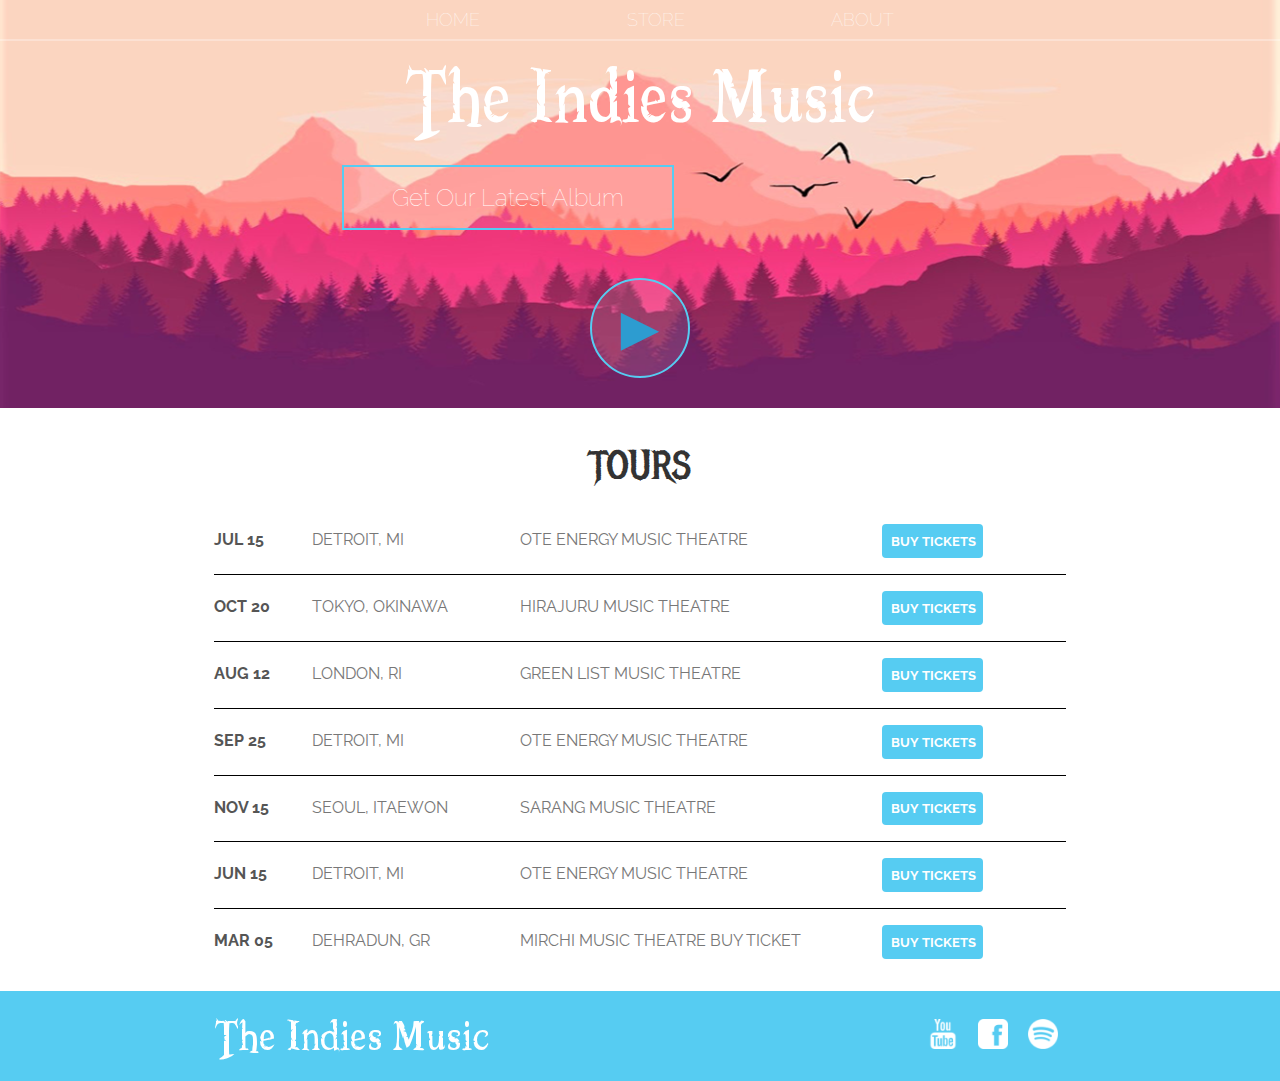
<file: index.html>
<!DOCTYPE html>
<html lang="en">
<head>
   <title>THE INDIES</title>
   <link rel="stylesheet" href="style.css">
   <meta name="description" content="This is the arena">
</head>
<body>
    <header class="main-header">
        <nav class="nav main-nav">
          <ul><li><a href="index.html">HOME</a></li>
            <li><a href="store.html">STORE</a></li>
            <li><a href="about.html">ABOUT</a></li></ul>
        </nav>
      <h1 class="band-name band-name-large">The Indies Music</h1>
      <div class="container">
          
          <button class="btn btn-header" type="button">Get Our Latest Album</button>
          
        </div>
        <button class="btn btn-header btn-play" type="button">&#9658;</button>
    </header>
    <section class="content-section container">
        <h2 class="section-header">TOURS</h2>
        <div>
            <div class="tour-row">
                <span class="tour-item tour-date">JUL 15</span>
                <span class="tour-item tour-city">DETROIT, MI</span>  
                <span class="tour-item tour-arena">OTE ENERGY MUSIC THEATRE</span>
                <button type="button" class="btn tour-item tour-btn btn-primary">BUY TICKETS</button>
            </div>
            <div class="tour-row">
                <span class="tour-item tour-date">OCT 20</span>
                <span class="tour-item tour-city">TOKYO, OKINAWA</span>  
                <span class="tour-item tour-arena">HIRAJURU MUSIC THEATRE</span> 
                <button type="button" class="btn tour-item tour-btn btn-primary">BUY TICKETS</button>
            </div>
            <div class="tour-row">
                <span class="tour-item tour-date">AUG 12</span>
                <span class="tour-item tour-city">LONDON, RI</span>  
                <span class="tour-item tour-arena">GREEN LIST MUSIC THEATRE</span>   
                <button type="button" class="btn tour-item tour-btn btn-primary">BUY TICKETS</button> 
                
            </div>
            <div class="tour-row"> 
                <span class="tour-item tour-date">SEP 25</span>
                <span class="tour-item tour-city">DETROIT, MI</span>  
                <span class="tour-item tour-arena">OTE ENERGY MUSIC THEATRE </span>
                <button type="button" class="btn tour-item tour-btn btn-primary">BUY TICKETS</button>
            </div>
            <div class="tour-row">
                <span class="tour-item tour-date">NOV 15</span>
                <span class="tour-item tour-city">SEOUL, ITAEWON</span>  
                <span class="tour-item tour-arena">SARANG MUSIC THEATRE</span>   
                <button type="button" class="btn tour-item tour-btn btn-primary">BUY TICKETS</button> 
            </div>
            <div class="tour-row">
                <span class="tour-item tour-date">JUN 15</span>
                <span class="tour-item tour-city">DETROIT, MI</span>  
                <span class="tour-item tour-arena">OTE ENERGY MUSIC THEATRE</span>   
                <button type="button" class="btn tour-item tour-btn btn-primary">BUY TICKETS</button>
            </div>
            <div class="tour-row">
                <span class="tour-item tour-date">MAR 05</span>
                <span class="tour-item tour-city">DEHRADUN, GR</span>  
                <span class="tour-item tour-arena">MIRCHI MUSIC THEATRE BUY TICKET</span>   
                <button type="button" class="btn tour-item tour-btn btn-primary">BUY TICKETS</button> 
            </div>
        </div>
    </section>
  <footer class="main-footer">
        <div class="container main-footer-container">
          <h3 class="band-name">The Indies Music</h3>
          <ul class="nav footer-nav">
        <li><a href="https://youtube.com"><img src="yt.png" width="50px"></a></li>
        <li><a href="https://facebook.com"><img src="fb.png" width="50px"></a></li>
        <li><a href="https://spotify.com"><img src="s.png" width="50px"></a></li>
      </ul>
      </div>
  </footer>
</body>
</html>
</file>
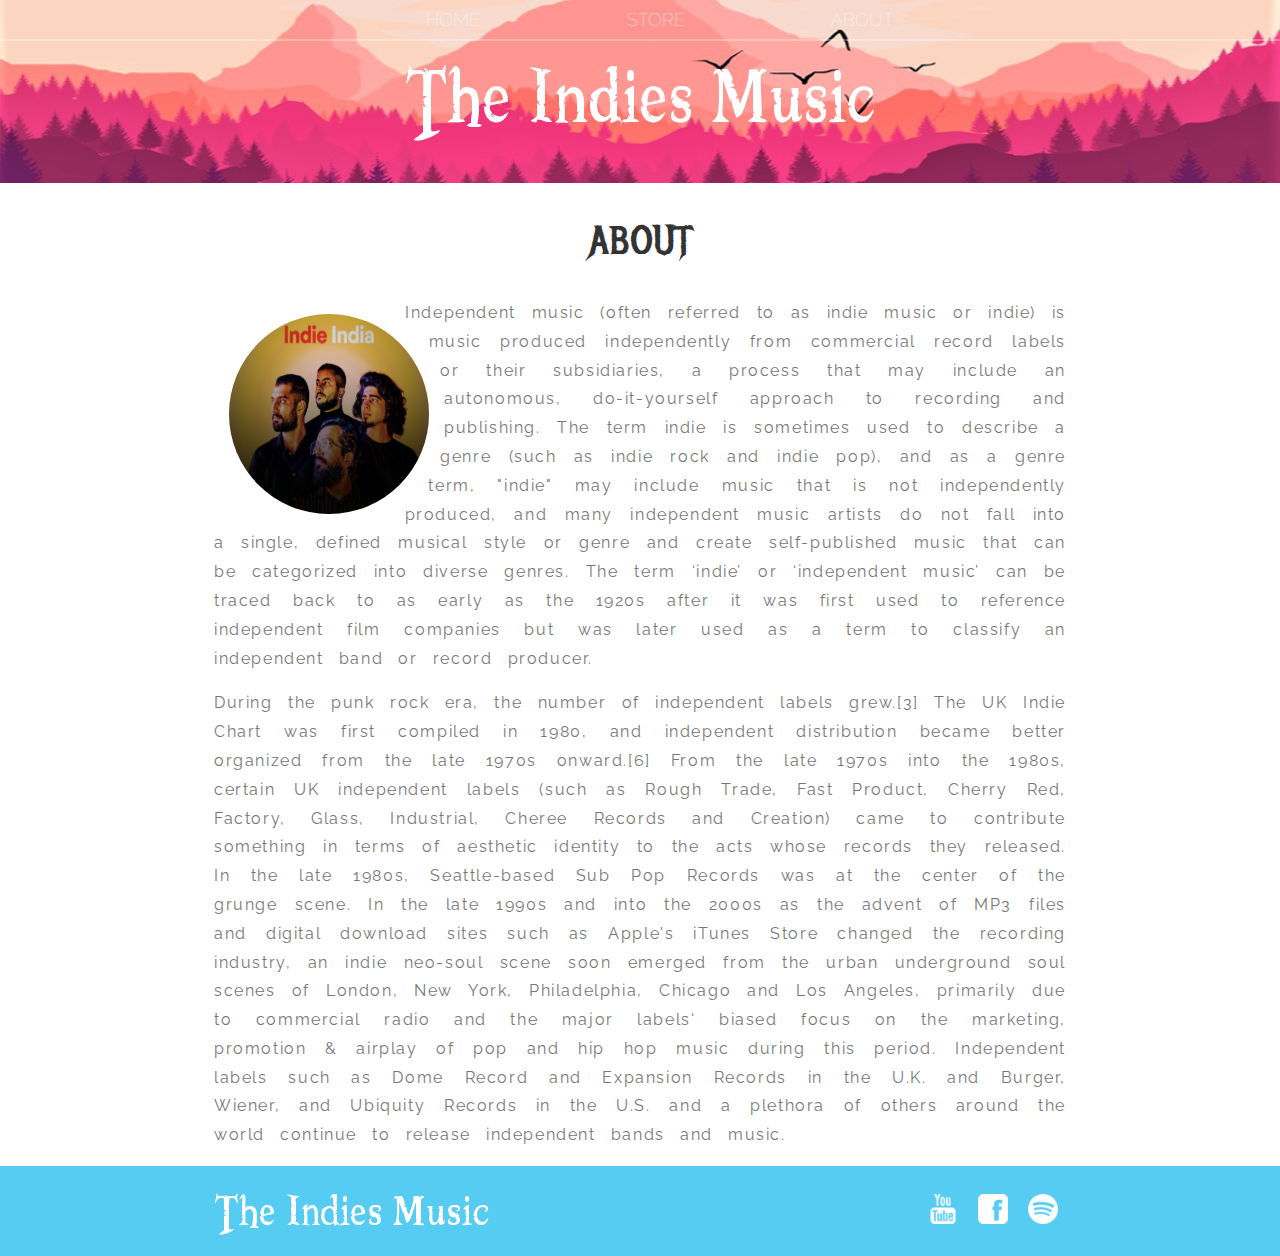
<file: about.html>
<!DOCTYPE html>
<html lang="en">
<head>
    <title>THE INDIES ABOUT</title>
    <link rel="stylesheet" href="style.css">
    <meta name="description" content="This is the arena">
</head>
<body>
  <header class="main-header">
      <nav class="nav main-nav">
        <ul><li><a href="index.html">HOME</a></li>
          <li><a href="store.html">STORE</a></li>
          <li><a href="about.html">ABOUT</a></li></ul>
      </nav>
      <h1 class="band-name band-name-large">The Indies Music</h1>
  </header>
  <section class="content-section container">
      <h2 class="section-header">ABOUT</h2>
      <div id="circle-curve">
        <img class="about-band-image curve" src="img.png" alt="MUSIC">
        <p>Independent music (often referred to as indie music or indie) is music produced independently from commercial record labels or their subsidiaries, a process that may include an autonomous, do-it-yourself approach to recording and publishing. The term indie is sometimes used to describe a genre (such as indie rock and indie pop), and as a genre term, "indie" may include music that is not independently produced, and many independent music artists do not fall into a single, defined musical style or genre and create self-published music that can be categorized into diverse genres. The term ‘indie’ or ‘independent music’ can be traced back to as early as the 1920s after it was first used to reference independent film companies but was later used as a term to classify an independent band or record producer.</p>
      
        <p>During the punk rock era, the number of independent labels grew.[3] The UK Indie Chart was first compiled in 1980, and independent distribution became better organized from the late 1970s onward.[6] From the late 1970s into the 1980s, certain UK independent labels (such as Rough Trade, Fast Product, Cherry Red, Factory, Glass, Industrial, Cheree Records and Creation) came to contribute something in terms of aesthetic identity to the acts whose records they released.

          In the late 1980s, Seattle-based Sub Pop Records was at the center of the grunge scene. In the late 1990s and into the 2000s as the advent of MP3 files and digital download sites such as Apple's iTunes Store changed the recording industry, an indie neo-soul scene soon emerged from the urban underground soul scenes of London, New York, Philadelphia, Chicago and Los Angeles, primarily due to commercial radio and the major labels' biased focus on the marketing, promotion & airplay of pop and hip hop music during this period. Independent labels such as Dome Record and Expansion Records in the U.K. and Burger, Wiener, and Ubiquity Records in the U.S. and a plethora of others around the world continue to release independent bands and music.</p>
      </div>
  </section>
  <footer class="main-footer">
    <div class="container main-footer-container">
      <h3 class="band-name">The Indies Music</h3>
      <ul class="nav footer-nav">
        <li><a href="https://youtube.com"><img src="yt.png" width="50px"></a></li>
        <li><a href="https://facebook.com"><img src="fb.png" width="50px"></a></li>
        <li><a href="https://spotify.com"><img src="s.png" width="50px"></a></li>
      </ul>
    </div>
  </footer>
</body>
</html>
</file>
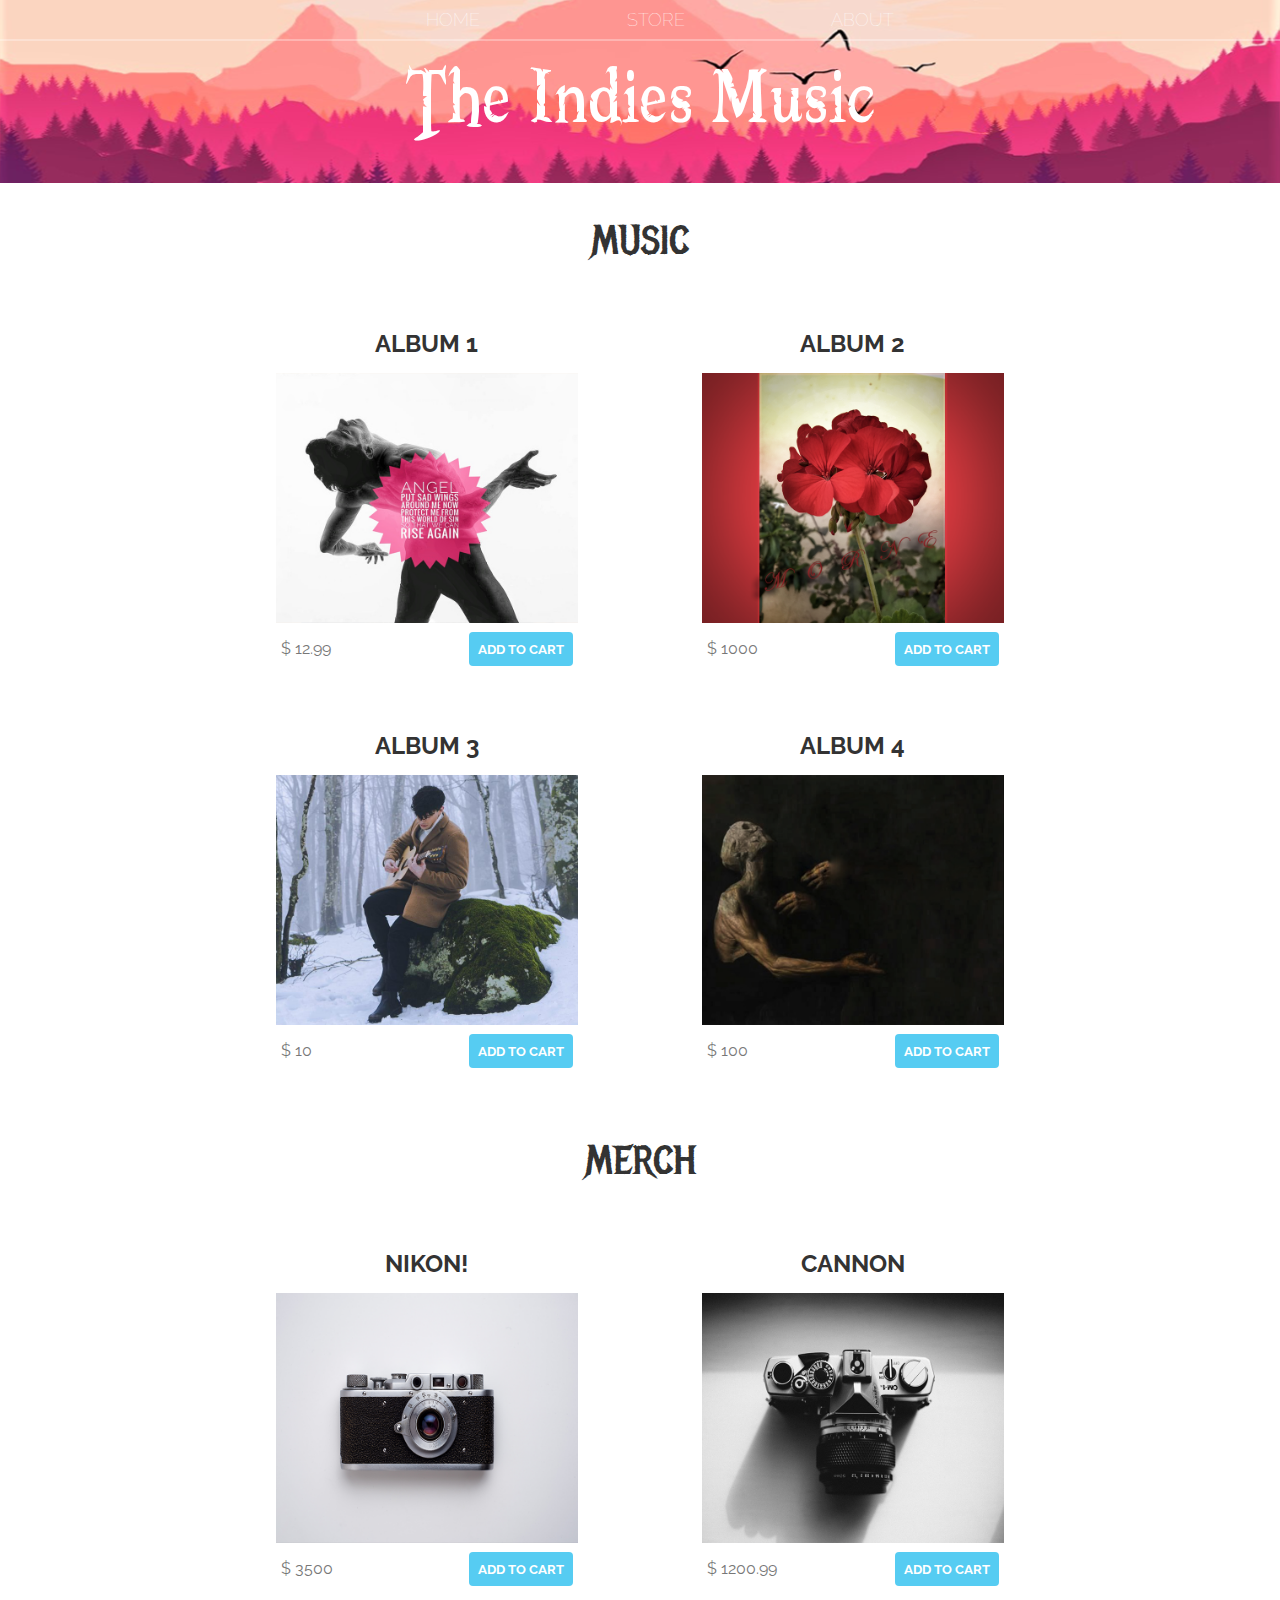
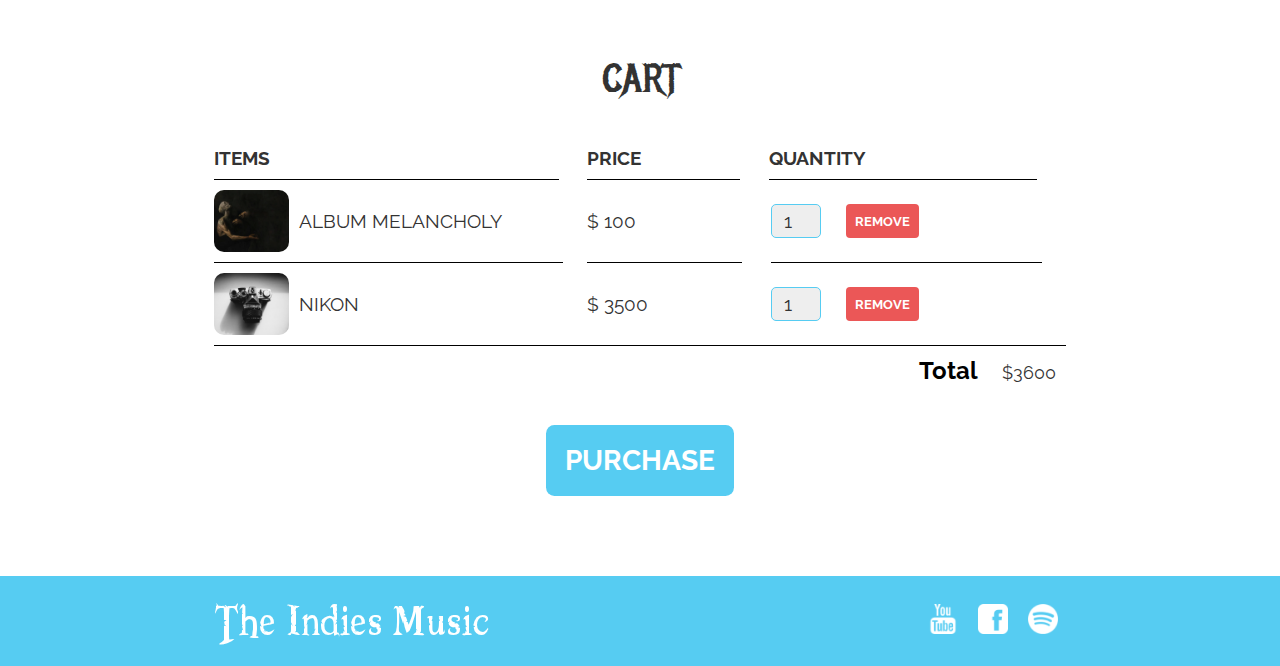
<file: store.html>
<!DOCTYPE html>
<html lang="en">

<head>
    <style>

    </style>
    <title>THE INDIES STORE</title>
    <link rel="stylesheet" href="style.css">
    <meta name="description" content="This is the arena">
</head>

<body>
    <header>
        <header class="main-header">
            <nav class="nav main-nav">
                <ul>
                    <li><a href="index.html">HOME</a></li>
                    <li><a href="store.html">STORE</a></li>
                    <li><a href="about.html">ABOUT</a></li>
                </ul>
            </nav>
            <h1 class="band-name band-name-large">The Indies Music</h1>
        </header>
        <section class="content-section container">
            <h2 class="section-header">MUSIC</h2>
            <div class="shop-items">
                <div class="shop-item">

                    <span class="shop-item-title">ALBUM 1</span>

                    <img class="shop-item-image" src="a1.png">
                    <div class="shop-item-details">
                        <span class="shop-item-price">$ 12.99</span>
                        <button class="btn btn-primary shop-item-button" type="button">ADD TO CART</button>
                    </div>
                </div>
                <div class="shop-item">

                    <span class="shop-item-title">ALBUM 2</span>

                    <img class="shop-item-image" src="a2.png">
                    <div class="shop-item-details">
                        <span class="shop-item-price">$ 1000</span>
                        <button class="btn btn-primary shop-item-button" type="button">ADD TO CART</button>
                    </div>
                </div>
                <div class="shop-item">

                    <span class="shop-item-title">ALBUM 3</span>

                    <img class="shop-item-image" src="a3.png">
                    <div class="shop-item-details">
                        <span class="shop-item-price">$ 10</span>
                        <button class="btn btn-primary shop-item-button" type="button">ADD TO CART</button>
                    </div>
                </div>
                <div class="shop-item">

                    <span class="shop-item-title">ALBUM 4</span>

                    <img class="shop-item-image" src="a4.png">
                    <div class="shop-item-details">
                        <span class="shop-item-price">$ 100</span>
                        <button class="btn btn-primary shop-item-button" type="button">ADD TO CART</button>
                    </div>
                </div>
            </div>
        </section>
        <section class="content-section container">
            <h2 class="section-header">MERCH</h2>
            <div class="shop-items">
                <div class="shop-item">
                    <span class="shop-item-title">NIKON!</span>
                    <img class="shop-item-image" src="a5.png">
                    <div class="shop-item-details">
                    <span class="shop-item-price">$ 3500</span>
                    <button class="btn btn-primary shop-item-button" type="button">ADD TO CART</button>

                    </div>
                </div>

                <div class="shop-item">
                    <span class="shop-item-title">CANNON</span>
                
                    <img class="shop-item-image" src="a6.png">
                    <div class="shop-item-details">
                    <span class="shop-item-price">$ 1200.99</span>
                    <button class="btn btn-primary shop-item-button" type="button">ADD TO CART</button>
                    </div>
                </div>
            </div>

        </section>
        <section class="content-section container">
            <h2 class="section-header">CART</h2>
            <div class="cart-row">
                <span class="cart-items cart-header cart-column">ITEMS</span>
                <span class="cart-price cart-header cart-column">PRICE</span>
                <span class="cart-quantity cart-header cart-column">QUANTITY</span>
            </div>
            <div class="cart-item">
                <div class="cart-row">
                    <div class="cart-items cart-column">
                        <img class="cart-items-image" src="a4.png" width="100px" height="100px">
                        <span class="cart-items-title">ALBUM MELANCHOLY</span>
                    </div>
                    <span class="cart-price cart-column">$ 100</span>
                    <div class="cart-quantity cart-column">
                        <input class="cart-quantity-input" type="number" value="1">
                        <button class="btn btn-danger" type="button">REMOVE</button>
                    </div>
                </div>
                <div class="cart-row">
                    <div class="cart-items cart-column">
                        <img class="cart-items-image" src="a6.png" width="100px" height="100px">
                        <span class="cart-items-title">NIKON</span>
                    </div>
                    <span class="cart-price cart-column">$ 3500</span>
                    <div class="cart-quantity cart-column">
                        <input class="cart-quantity-input" type="number" value="1">
                        <button class="btn btn-danger" class="btn btn-primary" type="button">REMOVE</button>
                    </div>
                </div>
            </div>
            <div class="cart-total">
                <strong class="cart-total-title">Total</strong>
                <span class="cart-total-price">$3600</span>
            </div>
            
                <button class="btn btn-primary btn-purchase" type="button">PURCHASE</button>
            
        </section>

        <footer>
            <footer class="main-footer">
                <div class="container main-footer-container">
                    <h3 class="band-name">The Indies Music</h3>
                    <ul class="nav footer-nav">
                        <li><a href="https://youtube.com"><img src="yt.png" width="50px"></a></li>
                        <li><a href="https://facebook.com"><img src="fb.png" width="50px"></a></li>
                        <li><a href="https://spotify.com"><img src="s.png" width="50px"></a></li>
                    </ul>
                </div>
            </footer>
</body>

</html>
</file>
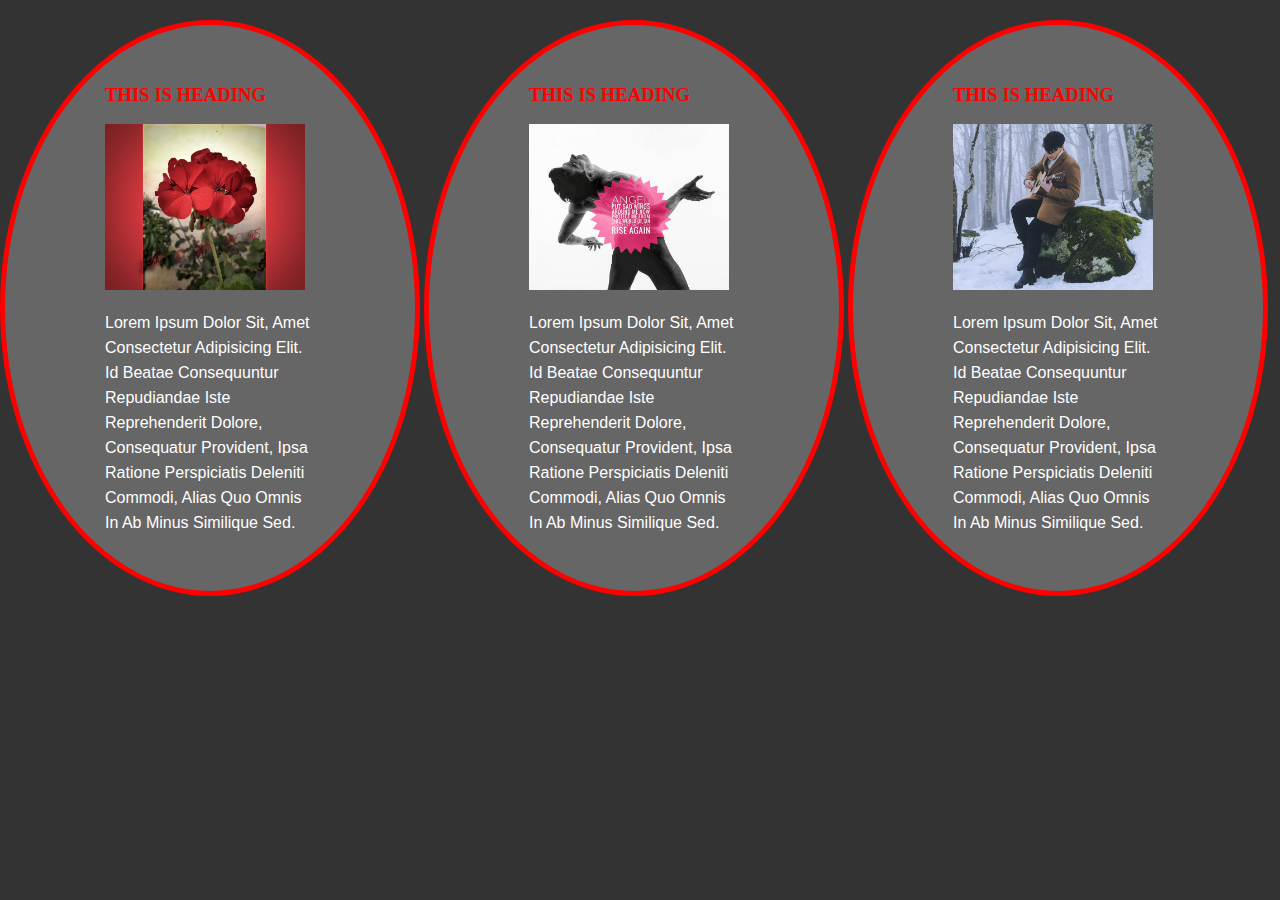
<file: tut.html>
<!DOCTYPE html>
<html lang="en">
<head>
    <meta charset="UTF-8">
    <meta http-equiv="X-UA-Compatible" content="IE=edge">
    <meta name="viewport" content="width=device-width, initial-scale=1.0">
    <title>Box Model</title>
    <style>
        html, body{
            margin: 0;
            padding: 0;
            box-sizing: border-box;
            background-color: #333;
        }
        .container{
            background-color: #666;
            border: 5px solid red;
            color: white;
            margin-top: 20px;
            padding: 40px 100px;
            border-radius: 50%;
            width: 210px;
            display: inline-block;
        }
        h3{
            text-transform: uppercase;
            color: red;
            font-family: Georgia, 'Times New Roman', Times, serif;
        }
        p{
            text-transform: capitalize;
            font-family: 'Trebuchet MS', 'Lucida Sans Unicode', 'Lucida Grande', 'Lucida Sans', Arial, sans-serif;
            line-height: 25px;
        }
    </style>
</head>
<body>
    <div class="container">
        <h3>this is heading</h3>
        <img src="a2.png" width="200px">
        <p id="first">Lorem ipsum dolor sit, amet consectetur adipisicing elit. Id beatae consequuntur repudiandae iste reprehenderit dolore, consequatur provident, ipsa ratione perspiciatis deleniti commodi, alias quo omnis in ab minus similique sed.</p>
    </div>
    <div class="container">
        <h3>this is heading</h3>
        <img src="a1.png" width="200px">
        <p id="second">Lorem ipsum dolor sit, amet consectetur adipisicing elit. Id beatae consequuntur repudiandae iste reprehenderit dolore, consequatur provident, ipsa ratione perspiciatis deleniti commodi, alias quo omnis in ab minus similique sed.</p>
    </div>
    <div class="container">
        <h3>this is heading</h3>
        <img src="a3.png" width="200px">
        <p id="third">Lorem ipsum dolor sit, amet consectetur adipisicing elit. Id beatae consequuntur repudiandae iste reprehenderit dolore, consequatur provident, ipsa ratione perspiciatis deleniti commodi, alias quo omnis in ab minus similique sed.</p>
    </div>
        
</body>
</html>
</file>
<file: style.css>
@import url('https://fonts.googleapis.com/css2?family=Raleway:wght@300&display=swap');

@import url('https://fonts.googleapis.com/css2?family=Metal+Mania&display=swap');

@font-face {
    font-family: "Booter - Zero Zero";
    src: url("Booter\ -\ Zero\ Zero.woff") format("woff"), url("Booter\ -\ Zero\ Zero.woff2") format("woff2");
    font-weight: normal;
    font-style: normal;
}

*{
    box-sizing: border-box;
    font-family:'Raleway', sans-serif;
    color: #777;
}
html, body{
    margin: 0;
    padding: 0;
    min-height: 100%;
}
p{
    word-spacing: .6em;
    letter-spacing: .1em;
    line-height: 1.8;
    text-align: justify;
    
}

#circle-curve .curve{
    float: left;
    -webkit-shape-outside:circle();
    shape-outside: circle();
}
.nav ul{
    margin: 0;
}
.nav li{
    display: inline;
}
.nav a{
    display: inline-block;
    padding: .5em;
    color: white;
    text-decoration: none;
}
.nav a:hover{
    background-color: rgba(255, 255, 255, .3);
}
.main-nav{
    text-align: center;
    font-size: 1.1em;
    font-weight: lighter;
    border-bottom: 2px solid rgba(255,255, 255, .3);
}
.main-nav li{
    padding: 0 5%;
}
.main-header{
    background-color:rgba(0, 0, 0,.6);
    background: url("background.png") no-repeat center center/cover;
    background-blend-mode:multiply;
    padding-bottom: 30px;
}
.band-name{
    text-align: center;
    margin: 0;
    font-size: 4em;
    font-family: "Booter - Zero Zero";
    font-weight: normal;
    color: white;
}
.band-name-large{
    font-size: 7em;
}
.content-section{
    margin: 1em;
}
.container{
    max-width: 900px;
    margin: 0 auto;
    padding: 0 1.5em;
}
.section-header{
    font-family:  "Metal Mania";
    font-weight: normal;
    color: #333;
    text-align: center;
    font-size: 2.5em;
}
.name{
    font-size: 1.5em;
}
.about-band-image{
    float: left;
    margin: 15px;
    width: 200px;
    height: 200px;
    border-radius: 50%;
}
.main-footer{
    background-color: #56CCF2;
    color: white;
    padding: .25em 0;    
}
.main-footer-container{
    display: flex;
    align-items: center;
}
.main-footer-container ul{
    flex-grow: 1;
    text-align: end;
}
.footer-nav li{
    padding: 0;
}
.footer-nav img{
    width: 30px;
    height: 30px;
}
.btn{
    text-align: center;
    vertical-align: middle;
    padding: .67em;
    cursor: pointer;
}
.btn-header{
    margin: .5em 15% 2em 15%;
    color: white;
    border: 2px solid #56CCF2;
    background-color: rgba(255,255,255,.1);
    border-radius: 0;
    font-size: 1.5em;
    font-weight: lighter;
    padding-left: 2em;
    padding-right: 2em;
}
.btn-header:hover{
    background-color: rgba(255,255,255,.3);
    filter: saturate(2);}
.btn-play{
    display: block;
    margin: 0 auto;
    border-radius: 50%;
    color: #2d9cd0;
    font-size: 4em;
    padding: 0;
    width: 100px;
    height: 100px;
}
.tour-row{
    border-bottom: 1px solid black;
    padding-bottom: 1em;
    margin-bottom: 1em;
}
.tour-row:last-child{
    border-bottom: none;
}
.tour-item{
    padding-right: .5em;
    display: inline-block;
}
.tour-date{
    color: #555;
    font-weight: bold;
    width: 11%;
}    
.tour-city{
        width:24%;
}
.tour-arena{
    width: 42%;
}
.tour-btn{
    max-width: 19%;
}
.btn-primary{
    color: white;
    background-color: #56CCF2;
    border: none;
    border-radius: .3em;
    font-weight: bold;
}
.btn-primary:hover{
    background-color: #2d9cd0;
}

.shop-item{
    margin: 30px;
}
.shop-item-title{
    display: block;
    width: 100%;
    text-align: center;
    font-weight: bold;
    font-size: 1.5em;
    color: #333;
    margin-bottom: 15px;
}
.shop-item-image{
    height: 250px;
}
.shop-item-details{
    display: flex;
    align-items: center;
    padding: 5px;
}
.shop-item-price{
    flex-grow: 1;
    counter-reset: #333;
}
.shop-items{
    display: flex;
    flex-wrap: wrap;
    justify-content: space-around;
}
.cart-header{
    font-weight: bold;
    font-size: 1.2em;
    color: #333;
}
.cart-column{
    border-bottom: 1px solid black;
    margin-right: 1.5em;
    padding-bottom: 10px;
    margin-top: 10px;
    display: flex;
    align-items: center;
}
.cart-row{
    display: flex;
}
.cart-items{
    width: 45%;
}
.cart-price{
    width: 20%;
    font-size: 1.2em;
    color: #333;
}
.cart-quantity{
    width: 35%;
}
.cart-items-title{
    color: #333;
    margin-left: .5em;
    font-size: 1.2em;
}
.cart-items-image{
    width: 75px;
    height: auto;
    border-radius: 10px;
}

.btn-danger{
    color: white;
    background-color: #EB5757;
    border: none;
    border-radius: .3em;
    font-weight: bold;
}

.btn-danger:hover{
    background-color: #CC4C4C;
}

.cart-quantity-input{
    height: 34px;
    width: 50px;
    border-radius: 5px;
    border: 1px solid #56CCF2;
    background-color: #eee;
    color: #333;
    padding: 0;
    text-align: center;
    font-size: 1.2em;
    margin-right: 25px;
}

.cart-row:last-child{
    border-bottom: 1px solid black;
}

.cart-row:last-child .cart-column{
    border: none;
}

.cart-total{
    text-align: end;
    margin-top: 10px;
    margin-right: 10px;
}

.cart-total-title{
    font-weight: bold;
    font-size: 1.5em;
    color: black;
    margin-right: 20px;
}

.cart-total-price{
    color: #333;
    font-size: 1.1em;
}

.btn-purchase{
    display: block;
    margin: 40px auto 80px auto;
    font-size: 1.75em;
}
</file>
